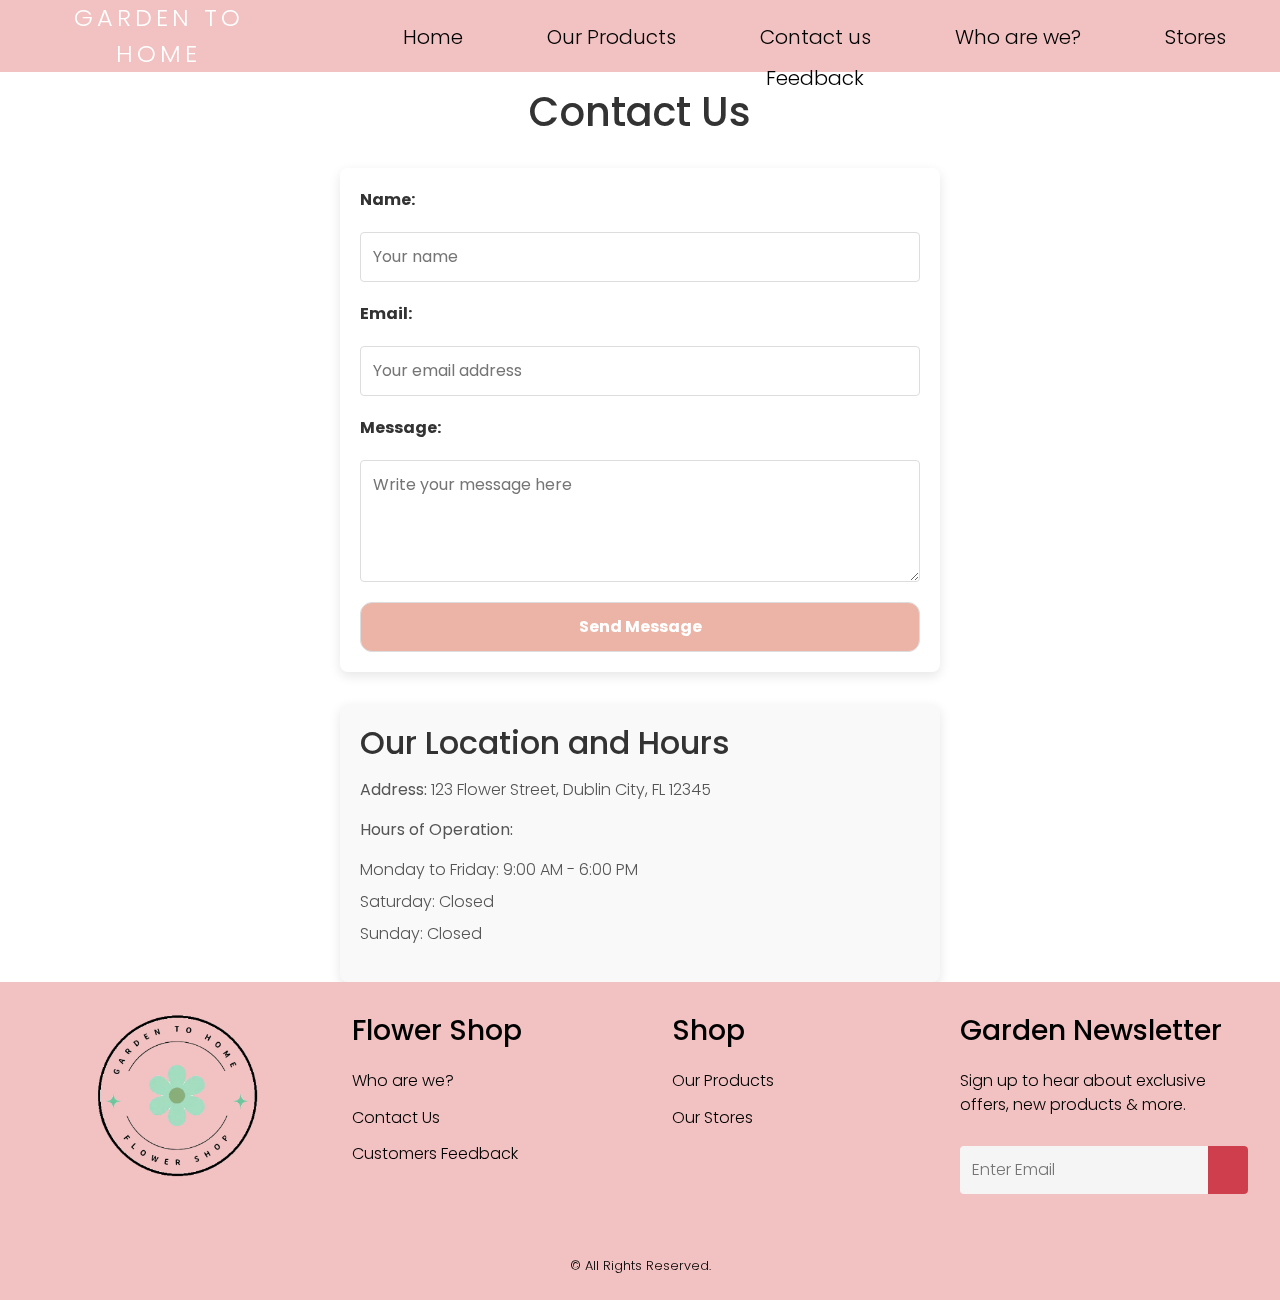
<file: contact.html>
<!DOCTYPE html>
<html lang="en">
<!--Student x23350822 - Raimunda Rosimere do Nascimento-->

<head>
    <meta charset="UTF-8">
    <meta name="viewport" content="width=device-width, initial-scale=1.0">
    <title>Contact Us</title>
    <!--CSS Bootstrap-->
    <link href="https://cdn.jsdelivr.net/npm/bootstrap@5.3.3/dist/css/bootstrap.min.css" rel="stylesheet"
          integrity="sha384-QWTKZyjpPEjISv5WaRU9OFeRpok6YctnYmDr5pNlyT2bRjXh0JMhjY6hW+ALEwIH" crossorigin="anonymous">

    <!--CSS font-awesome - for icons-->
    <link rel="stylesheet" href="https://cdnjs.cloudflare.com/ajax/libs/font-awesome/6.6.0/css/all.min.css"
          integrity="sha512-Kc323vGBEqzTmouAECnVceyQqyqdsSiqLQISBL29aUW4U/M7pSPA/gEUZQqv1cwx4OnYxTxve5UMg5GT6L4JJg=="
          crossorigin="anonymous" referrerpolicy="no-referrer">

    <!--CSS all pages-->
    <link rel="stylesheet" href="./src/css/style.css">

    <link rel="stylesheet" href="./src/css/style_rose.css">
</head>

<body>
    <header>

        <!--Nav bar top-->
        <div class="top">
            <nav>
                <a class="logo" href="./index.html">Garden to Home</a>
                <ul class="navbars">
                    <li class="litop"><a href="./index.html" class="topping">Home</a></li>
                    <li class="litop"><a href="./products.html" class="topping">Our Products</a></li>
                    <li class="litop"><a href="./contact.html" class="topping">Contact us</a></li>
                    <li class="litop"><a href="./whoAreWe.html" class="topping">Who are we?</a></li>
                    <li class="litop"><a href="./stores.html" class="topping">Stores</a></li>
                    <li class="litop"><a href="./feedback.html" class="topping">Feedback</a></li>
                </ul>
                <button id="mobile-btn"> <!--mobile button-->
                    <i class="fa-solid fa-bars"></i>
                </button>
            </nav>
        </div>

        <div id="mobile-menu">
            <ul id="mobile-nav-list">
                <li class="nav-item">
                    <a href="./index.html"></span></a>
                </li>
                <li class="nav-item">
                    <a href="./products.html"> Our products </a>
                </li>

                <li class="nav-item">
                    <a href="./contact.html"> Contact Us </a>
                </li>

                <li class="nav-item">
                    <a href="./whoAreWe.html"> Who are we </a>
                </li>
                <li class="nav-item">
                    <a href="./stores.html"> Stores </a>
                </li>
                <li class="nav-item">
                    <a href="./feedback.html"> Feedback </a>
                </li>
            </ul>
        </div>
        <!--Nav bar top end-->
        <h2>Contact Us</h2>

    </header>

    <main>
        <!--Btn bay here with JS Student x23342617 -Vanessa Araujo Tamboril -->
        <a href="./products.html" id="buy-now" class="buy-now">
        buy
        </a>
        <form id="contactForm">
            <label for="name">Name:</label>
            <input type="text" id="name" name="name" placeholder="Your name" required>

            <label for="email">Email:</label>
            <input type="email" id="email" name="email" placeholder="Your email address" required>

            <label for="message">Message:</label>
            <textarea id="message" name="message" rows="4" placeholder="Write your message here" required></textarea>

            <button type="submit">Send Message</button>
        </form>

        <div id="thankYouMessage" style="display:none;">
            <p>Thank you for contacting us! We will get back to you soon.</p>
        </div>

        <!-- New section for address and hours -->
        <section id="companyInfo">
            <h2>Our Location and Hours</h2>
            <p><strong>Address:</strong> 123 Flower Street, Dublin City, FL 12345</p>
            <p><strong>Hours of Operation:</strong></p>
            <ul>
                <li>Monday to Friday: 9:00 AM - 6:00 PM</li>
                <li>Saturday: Closed</li>
                <li>Sunday: Closed</li>
            </ul>
        </section>

    </main>

    <footer>
        <div id="footer_content">
            <div id="footer_contents">
                <a href="./index.html"><img src="./src/images/logo.png" alt="logo"></a>
            </div>

            <ul class="footer_list">
                <li>
                    <h3 class="textlist">Flower Shop</h3>
                </li>
                <li>
                    <a href="./whoAreWe.html" class="footer-link">Who are we?</a>
                </li>
                <li>
                    <a href="./contact.html" class="footer-link">Contact Us</a>
                </li>
                <li>
                    <a href="./feedback.html" class="footer-link">Customers Feedback</a>
                </li>
            </ul>

            <ul class="footer_list">
                <li>
                    <h3 class="textlist">Shop</h3>
                </li>
                <li>
                    <a href="./products.html" class="footer-link">Our Products</a>
                </li>
                <li>
                    <a href="./stores.html" class="footer-link">Our Stores</a>
                </li>
            </ul>

            <div id="footer_subscribe">
                <h3 class="textlist">Garden Newsletter</h3>
                <p class="textlist">
                    Sign up to hear about exclusive offers, new products & more.
                </p>

                <div id="input_group">
                    <input type="email" placeholder="Enter Email" id="sub-email" onkeyup="validateEmail()">
                    <span id="email-error"></span>
                    <button onclick="return validateForm()">
                        <i class="fa-solid fa-envelope"></i>
                    </button>
                    <span id="submit-error"></span>
                </div>
            </div>
        </div>

    <div id="footer_copyright">
        &#169;
        All Rights Reserved.
    </div>
    </footer>

    <!--JS Nav Bar All pages Student x23358297-->
    <script src="./src/JS/mobile-nav-js.js"></script>

    <!--JS Student x23358297 - Bruna Rodrigues de Oliveira-->
    <script src="./src/JS/index.js"></script>

    <!--JS Student x23350822 - Raimunda Rosimere do Nascimento-->
    <script src="./src/JS/scripts_rose.js"></script>
    <!--JS Student x23342617 -Vanessa Araujo Tamboril-->
    <script src="./src/JS/store.js"></script>
</body>

</html>
</file>
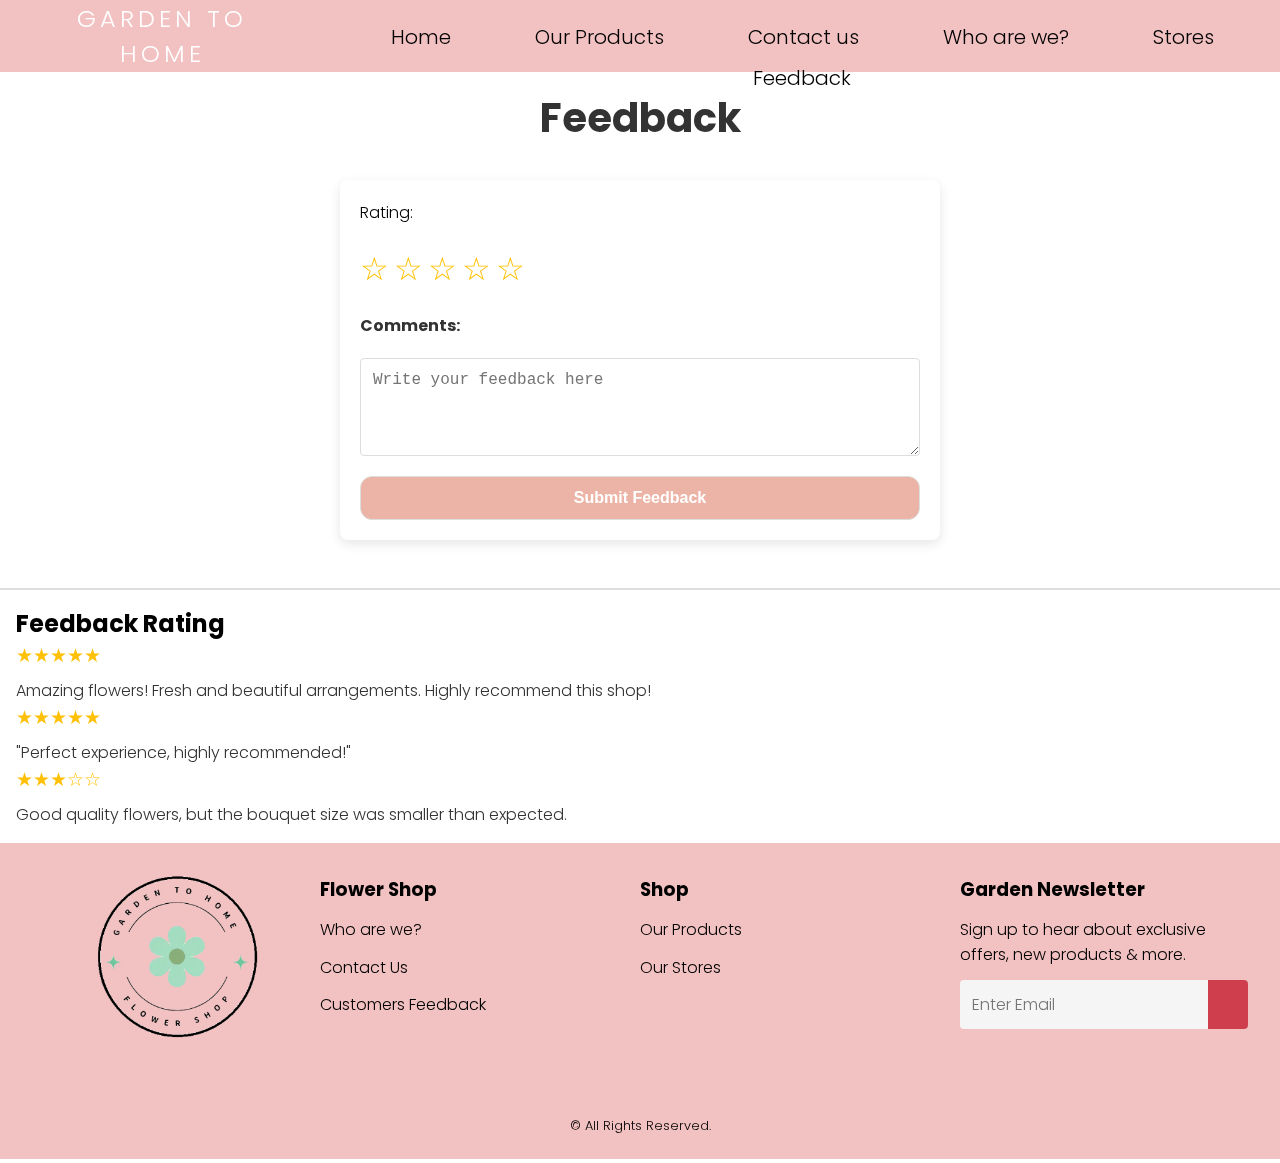
<file: feedback.html>
<!DOCTYPE html>
<html lang="en">
<!-- Student x23350822 - Raimunda Rosimere do Nascimento -->

<head>
    <meta charset="UTF-8">
    <meta name="viewport" content="width=device-width, initial-scale=1.0">
    <title>Feedback</title>
    <!-- CSS font-awesome - for icons -->
    <link rel="stylesheet" href="https://cdnjs.cloudflare.com/ajax/libs/font-awesome/6.6.0/css/all.min.css"
        integrity="sha512-Kc323vGBEqzTmouAECnVceyQqyqdsSiqLQISBL29aUW4U/M7pSPA/gEUZQqv1cwx4OnYxTxve5UMg5GT6L4JJg=="
        crossorigin="anonymous" referrerpolicy="no-referrer">

    <!-- CSS all pages -->
    <link rel="stylesheet" href="./src/css/style.css">
    <!-- CSS Student x23350822 -->
    <link rel="stylesheet" href="./src/css/style_rose.css">
</head>

<body>
    <header>
        <!-- Nav bar top -->
        <div class="top">
            <nav>
                <a class="logo" href="./index.html">Garden to Home</a>
                <ul class="navbars">
                    <li class="litop"><a href="./index.html" class="topping">Home</a></li>
                    <li class="litop"><a href="./products.html" class="topping">Our Products</a></li>
                    <li class="litop"><a href="./contact.html" class="topping">Contact us</a></li>
                    <li class="litop"><a href="./whoAreWe.html" class="topping">Who are we?</a></li>
                    <li class="litop"><a href="./stores.html" class="topping">Stores</a></li>
                    <li class="litop"><a href="./feedback.html" class="topping">Feedback</a></li>
                </ul>
                <button id="mobile-btn">
                    <!-- mobile button -->
                    <i class="fa-solid fa-bars"></i>
                </button>
            </nav>
        </div>

        <div id="mobile-menu">
            <ul id="mobile-nav-list">
                <li class="nav-item">
                    <a href="./index.html"></span></a>
                </li>
                <li class="nav-item">
                    <a href="./products.html">Our products</a>
                </li>
                <li class="nav-item">
                    <a href="./contact.html">Contact Us</a>
                </li>
                <li class="nav-item">
                    <a href="./whoAreWe.html">Who are we</a>
                </li>
                <li class="nav-item">
                    <a href="./stores.html">Stores</a>
                </li>
                <li class="nav-item">
                    <a href="./feedback.html">Feedback</a>
                </li>
            </ul>
        </div>
        <!-- Nav bar top end -->
        <h2>Feedback</h2>
    </header>

    <main>
        <form id="feedbackForm">
            <p>Rating:</p>
            <div id="starRating">
                <span data-value="1">☆</span>
                <span data-value="2">☆</span>
                <span data-value="3">☆</span>
                <span data-value="4">☆</span>
                <span data-value="5">☆</span>
            </div>
            <input type="hidden" id="rating" name="rating">

            <label for="comments">Comments:</label>
            <textarea id="comments" name="comments" rows="4" placeholder="Write your feedback here"></textarea>

            <button type="submit">Submit Feedback</button>
        </form>

        <section id="feedbackDisplay">
            <h2>Feedback Rating</h2>
            <!-- Static Feedback 1 -->
            <div class="feedback">
                <div class="stars">★★★★★</div>
                <p>Amazing flowers! Fresh and beautiful arrangements. Highly recommend this shop!</p>
            </div>

            <!-- Static Feedback 2 -->
            <div class="feedback">
                <div class="stars">★★★★★</div>
                <p>"Perfect experience, highly recommended!"</p>
            </div>

            <!-- Static Feedback 3 -->
            <div class="feedback">
                <div class="stars">★★★☆☆</div>
                <p>Good quality flowers, but the bouquet size was smaller than expected.</p>
            </div>
        </section>
    </main>

    <!-- Footer -->
    <footer>
        <div id="footer_content">
            <div id="footer_contents">
                <a href="./index.html"><img src="./src/images/logo.png" alt="logo"></a>
            </div>
            <ul class="footer_list">
                <li>
                    <h3 class="textlist">Flower Shop</h3>
                </li>
                <li>
                    <a href="./whoAreWe.html" class="footer-link">Who are we?</a>
                </li>
                <li>
                    <a href="./contact.html" class="footer-link">Contact Us</a>
                </li>
                <li>
                    <a href="./feedback.html" class="footer-link">Customers Feedback</a>
                </li>
            </ul>
            <ul class="footer_list">
                <li>
                    <h3 class="textlist">Shop</h3>
                </li>
                <li>
                    <a href="./products.html" class="footer-link">Our Products</a>
                </li>
                <li>
                    <a href="./stores.html" class="footer-link">Our Stores</a>
                </li>
            </ul>
            <div id="footer_subscribe">
                <h3 class="textlist">Garden Newsletter</h3>
                <p class="textlist">
                    Sign up to hear about exclusive offers, new products & more.
                </p>
                <div id="input_group">
                    <input type="email" placeholder="Enter Email" id="sub-email" onkeyup="validateEmail()">
                    <span id="email-error"></span>
                    <button onclick="return validateForm()">
                        <i class="fa-solid fa-envelope"></i>
                    </button>
                    <span id="submit-error"></span>
                </div>
            </div>
        </div>

    </div>

    <div id="footer_copyright">
        &#169;
        All Rights Reserved.
    </div>
    </footer>

    <!--JS Nav Bar All pages Student x23358297-->
    <script src="./src/JS/mobile-nav-js.js"></script>

    <!--JS Student x23358297 - Bruna Rodrigues de Oliveira-->
    <script src="./src/JS/index.js"></script>

    <!-- JS Student x23350822 -->
    <script src="./src/JS/scripts_rose.js"></script>
</body>

</html>
</file>
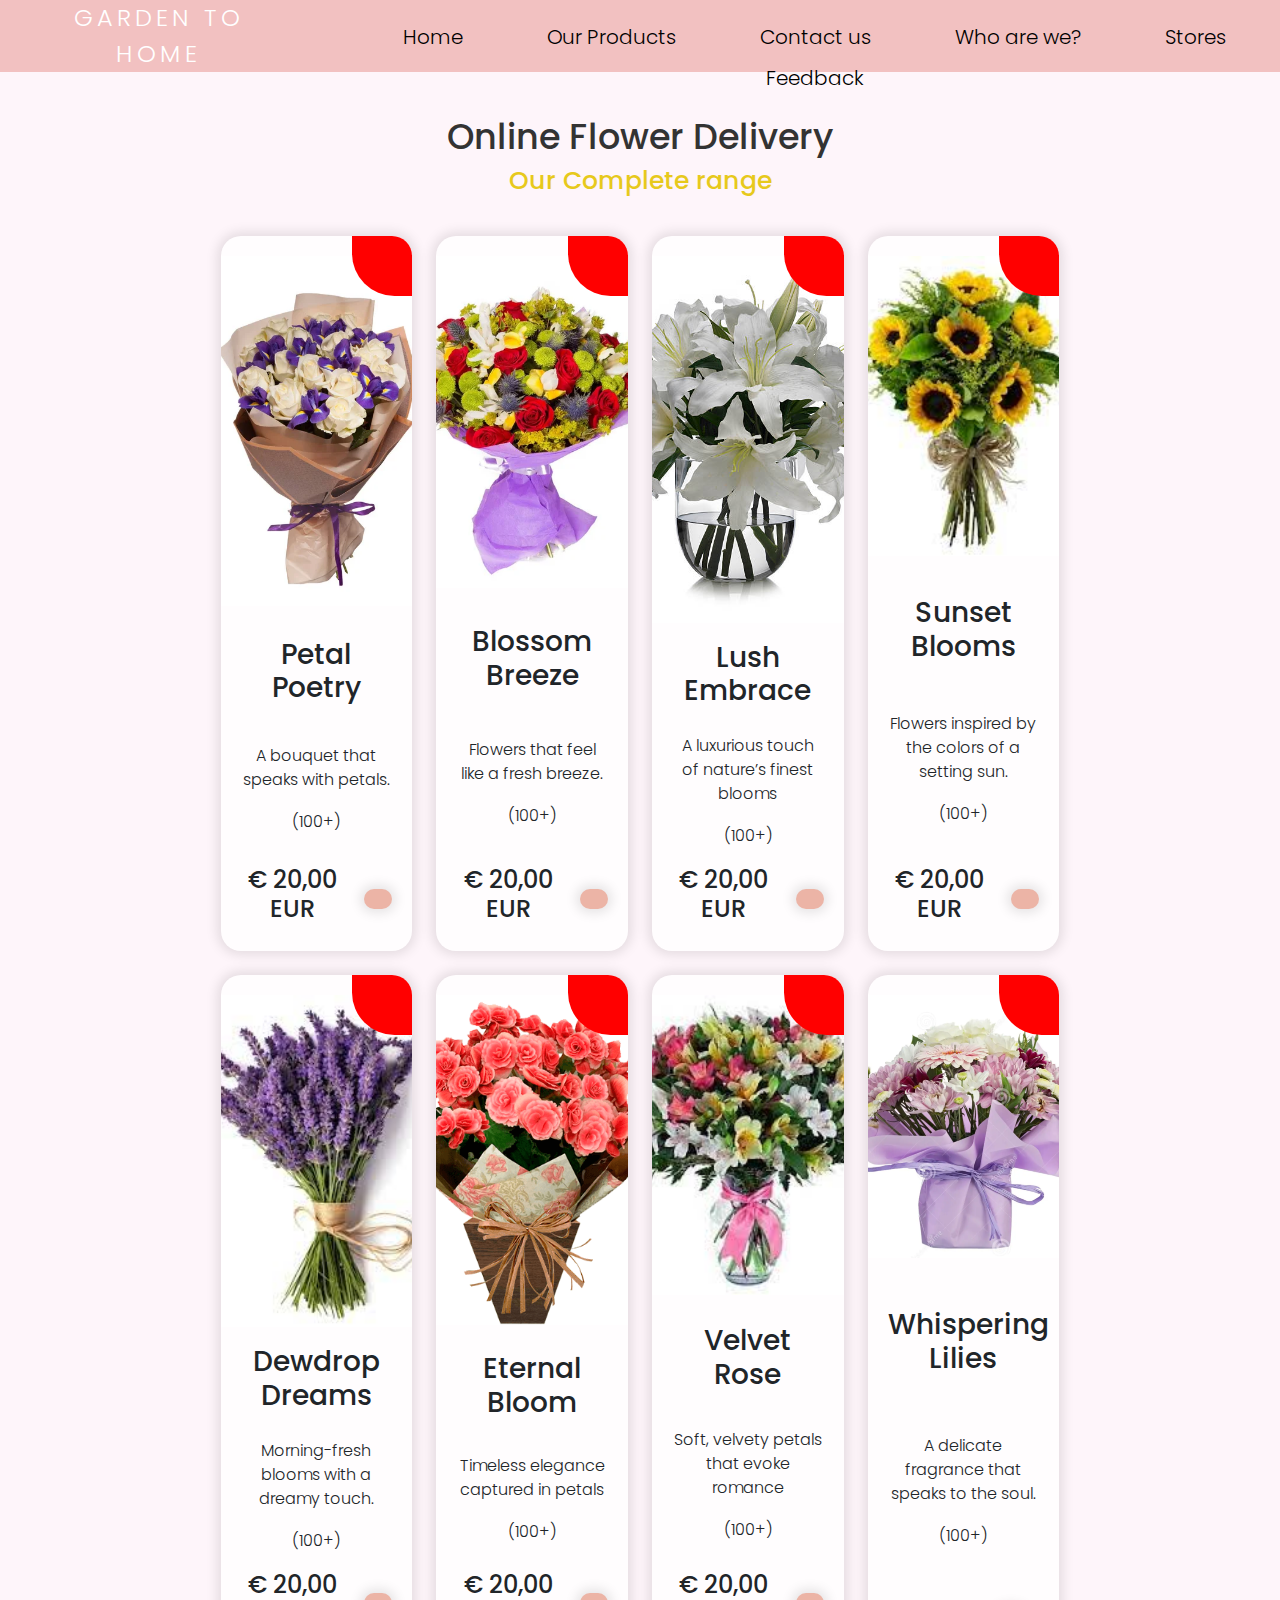
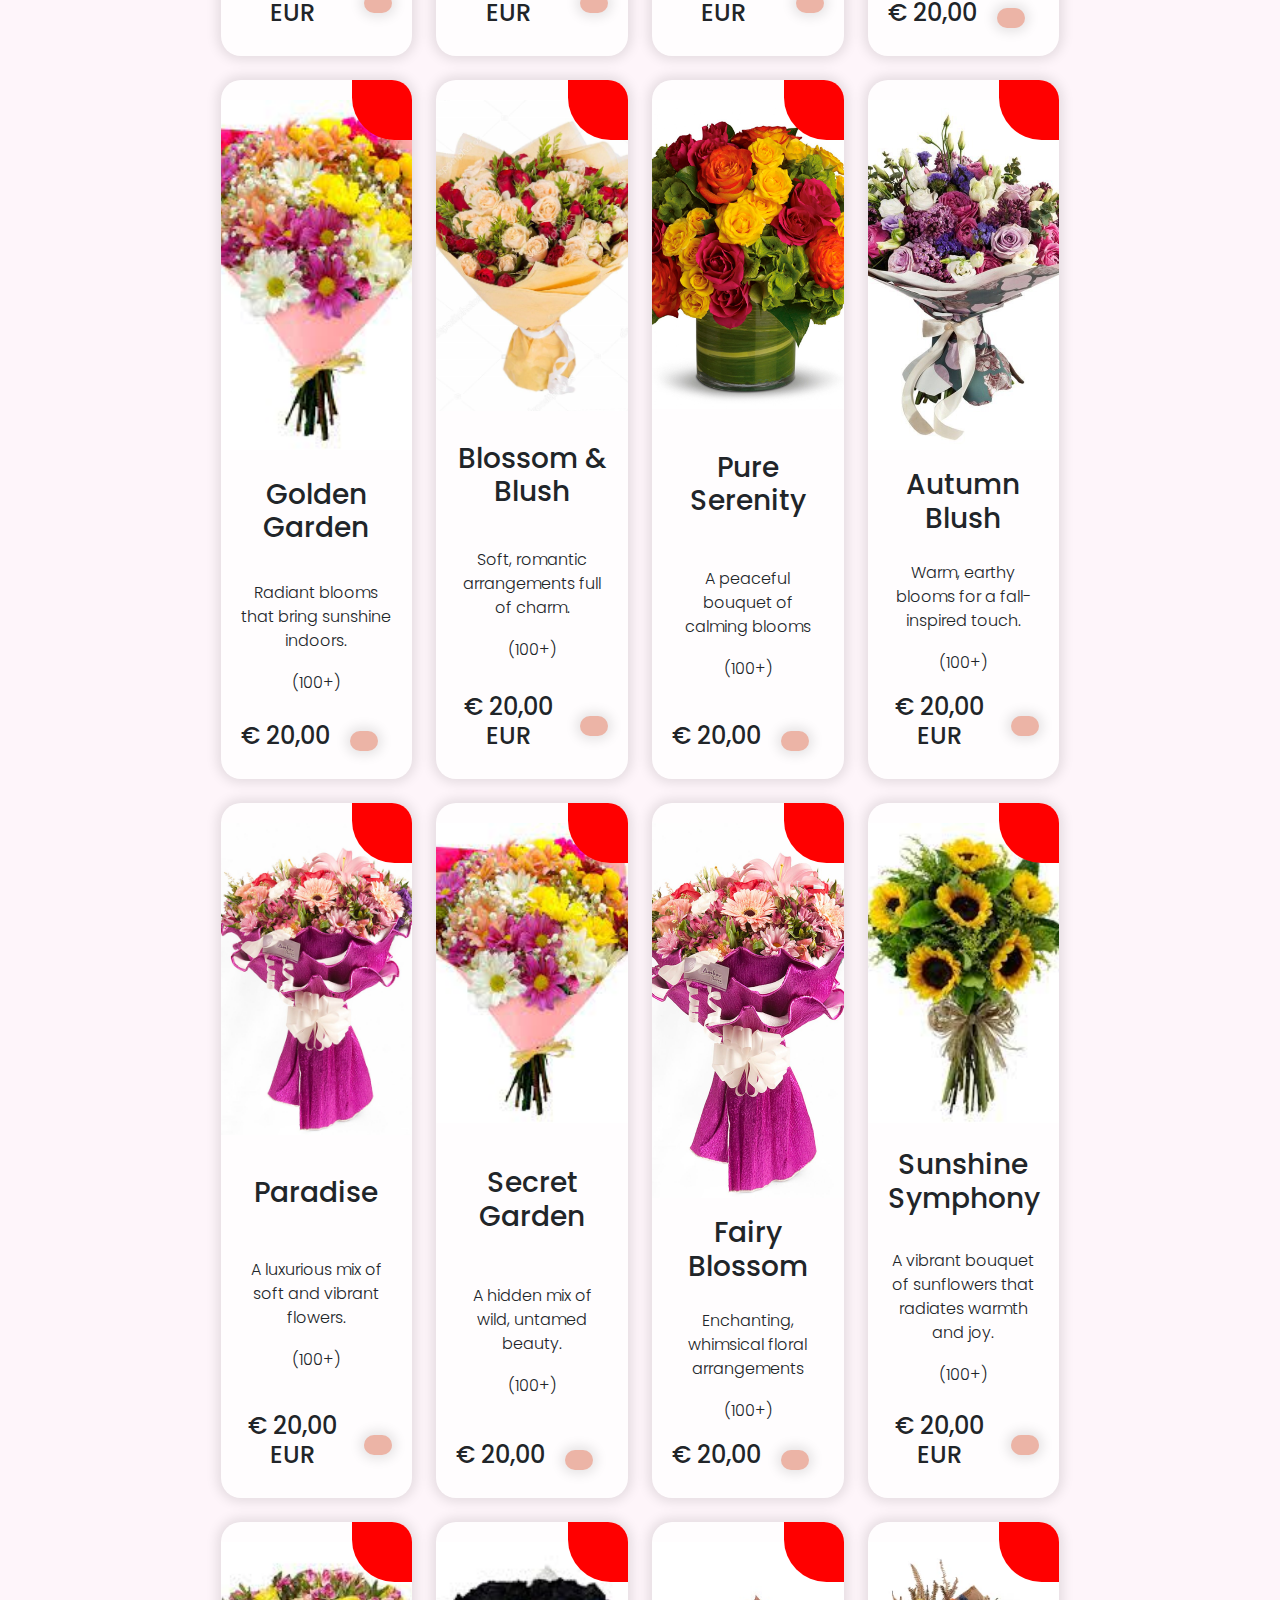
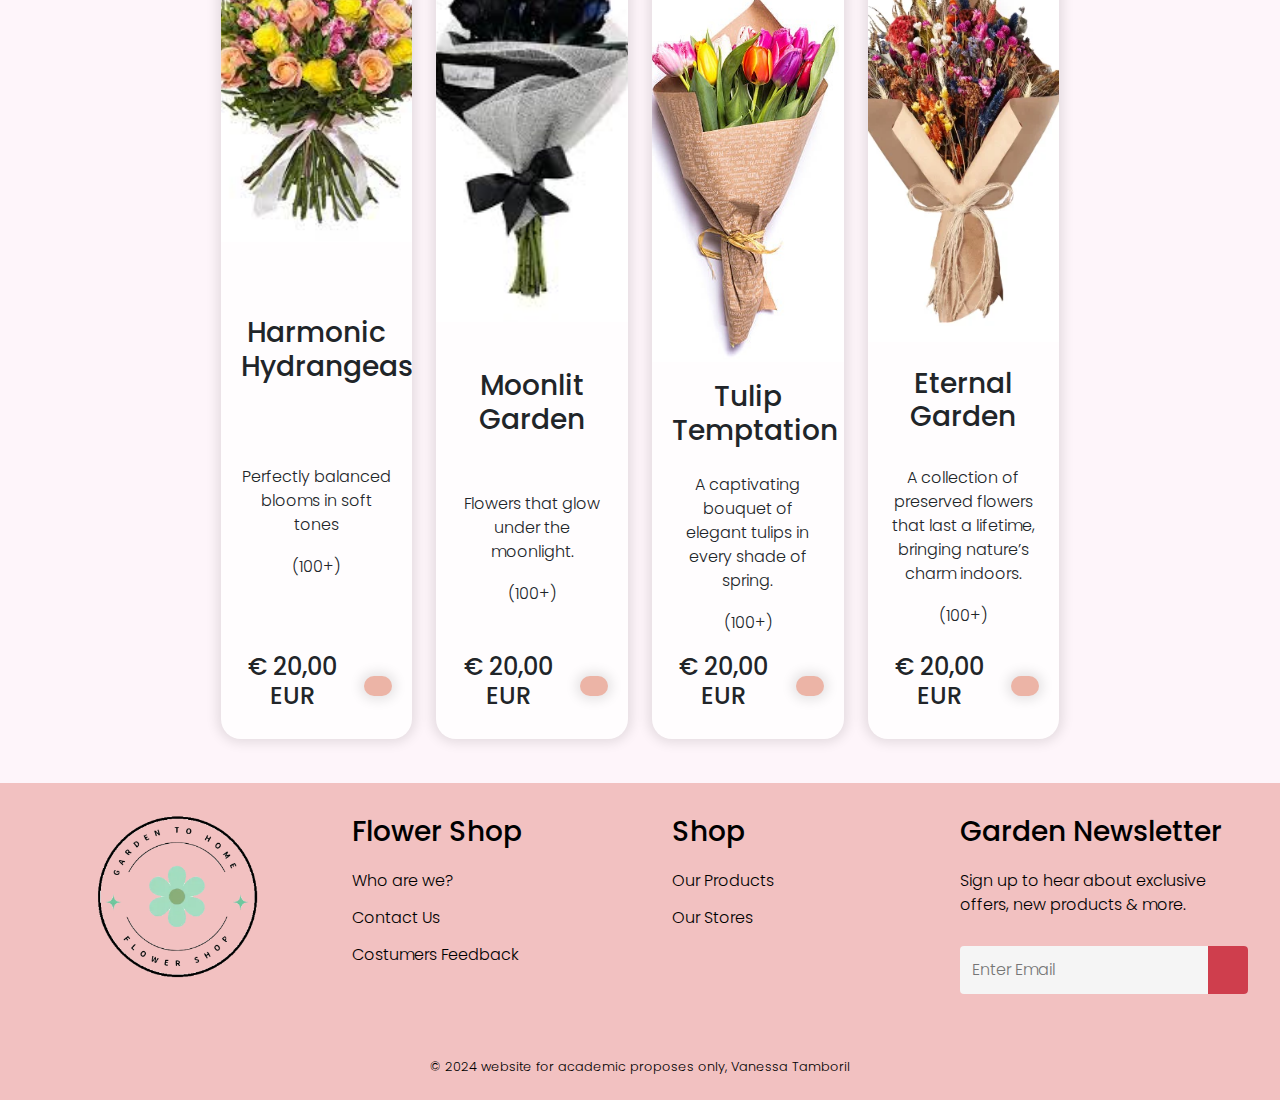
<file: products.html>
<!DOCTYPE html>
<html lang="en">
    <!--Student x23342617 -Vanessa Araujo Tamboril-->
    <head>
        <meta charset="UTF-8">
        <meta name="viewport" content="width=device-width,#
            initial-scale=1.0">
        <!--botao vanessa-->
        <link rel="stylesheet" href="https://cdnjs.cloudflare.com/ajax/libs/font-awesome/6.6.0/css/all.min.css"
            integrity="sha512-Kc323vGBEqzTmouAECnVceyQqyqdsSiqLQISBL29aUW4U/M7pSPA/gEUZQqv1cwx4OnYxTxve5UMg5GT6L4JJg=="
            crossorigin="anonymous" referrerpolicy="no-referrer" >
        <title>Garden to Home - Flower Shop</title>

        <!--CSS vanessa-->
        <link href="https://cdn.jsdelivr.net/npm/bootstrap@5/dist/css/bootstrap.min.css" rel="stylesheet"
            integrity="sha384-QWTKZyjpPEjISv5WaRU9OFeRpok6YctnYmDr5pNlyT2bRjXh0JMhjY6hW+ALEwIH" crossorigin="anonymous">
        <link rel="stylesheet" href="./src/css/products.css">
        <link rel="stylesheet" href="./src/css/style-vt.css">

        <!--CSS all pages-->
        <link rel="stylesheet" href="./src/css/style.css">

    </head>

    <body>
        <header>
            <!--Nav bar top-->
            <div class="top">
              <nav>
                  <a class="logo" href="./index.html">Garden to Home</a>
                  <ul class="navbars">
      
                      <li class="litop"><a href="./index.html" class="topping">Home</a></li>
                      <li class="litop"><a href="./products.html" class="topping">Our Products</a></li>
                      <li class="litop"><a href="./contact.html" class="topping">Contact us</a></li>
                      <li class="litop"><a href="./whoAreWe.html" class="topping">Who are we?</a></li>
                      <li class="litop"><a href="./stores.html" class="topping">Stores</a></li>
                      <li class="litop"><a href="./feedback.html" class="topping">Feedback</a></li>
      
                  </ul>
              <button id="mobile-btn"> <!--mobile button-->
              <i class="fa-solid fa-bars"></i>
              </button>
              </nav>
          </div>
          
        
      
          <div id="mobile-menu"> 
              <ul id="mobile-nav-list">
                  <li class="nav-item">
                      <a href="./index.html"></a>
                  </li>
                  <li class="nav-item">
                      <a href="./products.html"> Our products </a>
                  </li>
      
                  <li class="nav-item">
                      <a href="./contact.html"> Contact Us </a>
                  </li>
      
                  <li class="nav-item">
                      <a href="./whoAreWe.html"> Who are we </a>
                  </li>
                  <li class="nav-item">
                      <a href="./stores.html"> Stores </a>
                  </li>
                  <li class="nav-item">
                      <a href="./feedback.html"> Feedback </a>
                  </li>
              </ul>
      
          </div> 
          <!--Nav bar top end-->
        </header>

        <main id="main-vt">
            
            <section id="catalogo">
                <h2 class="section-title">Online Flower Delivery </h2>
                <h3 class="section-subtitle"> Our Complete range </h3>
                <div id="products">
                    <!--product1-->
                    <div class="flowers">
                        <div class=" flowers-heart">
                            <i class="fa-solid fa-heart "></i>
                        </div>
                        <img src="./src/images/cat5.jpg" class="flowers-img" width="250" alt="">
                        <h3 class="flowers-title">Petal Poetry </h3>
                        <span class="flowers-description">A bouquet that speaks with petals.</span>
                        <div class=" flowers-rate">
                            <i class="fa-solid fa-star"></i>
                            <i class="fa-solid fa-star"></i>
                            <i class="fa-solid fa-star"></i>
                            <i class="fa-solid fa-star"></i>
                            <i class="fa-solid fa-star"></i>
                            <span>(100+)</span>
                        </div>

                        <div class="flowers-price">
                            <h4>€ 20,00 EUR</h4>
                            <button class="btn-default">
                                <i class="fa-solid fa-basket-shopping "></i> </button>
                        </div>
                    </div>
                    <!--product2-->
                    <div class="flowers">
                        <div class=" flowers-heart">
                            <i class="fa-solid fa-heart "></i>
                        </div>

                        <img src="./src/images/faltaesse.jpg" class="flowers-img" width="380" alt="">
                        <h3 class="flowers-title">Blossom Breeze</h3>
                        <span class="flowers-description">Flowers that feel like a fresh breeze.</span>
                        <div class=" flowers-rate">
                            <i class="fa-solid fa-star"></i>
                            <i class="fa-solid fa-star"></i>
                            <i class="fa-solid fa-star"></i>
                            <i class="fa-solid fa-star"></i>
                            <i class="fa-solid fa-star"></i>
                            <span>(100+)</span>
                        </div>

                        <div class="flowers-price">
                            <h4>€ 20,00 EUR</h4>
                            <button class="btn-default">
                                <i class="fa-solid fa-basket-shopping "></i> </button>
                        </div>


                    </div>
                    <!--product3-->
                    <div class="flowers">
                        <div class=" flowers-heart">
                            <i class="fa-solid fa-heart "></i>
                        </div>

                        <img src="./src/images/cat7.jpg" class="flowers-img" width="330" alt="">
                        <h3 class="flowers-title">Lush Embrace</h3>
                        <span class="flowers-description">A luxurious touch of nature’s finest blooms</span>
                        <div class=" flowers-rate">
                            <i class="fa-solid fa-star"></i>
                            <i class="fa-solid fa-star"></i>
                            <i class="fa-solid fa-star"></i>
                            <i class="fa-solid fa-star"></i>
                            <i class="fa-solid fa-star"></i>
                            <span>(100+)</span>
                        </div>

                        <div class="flowers-price">
                            <h4>€ 20,00 EUR</h4>
                            <button class="btn-default">
                                <i class="fa-solid fa-basket-shopping "></i> </button>
                        </div>


                    </div>
                    <!--product4-->
                    <div class="flowers">
                        <div class="flowers-heart">
                            <i class="fa-solid fa-heart "></i>
                        </div>
                        <img src="./src/images/cat8.jpg" class="flowers-img" width="300" alt="">
                        <h3 class="flowers-title">Sunset Blooms</h3>
                        <span class="flowers-description"> Flowers inspired by the colors of a setting sun.</span>
                        <div class=" flowers-rate">
                            <i class="fa-solid fa-star"></i>
                            <i class="fa-solid fa-star"></i>
                            <i class="fa-solid fa-star"></i>
                            <i class="fa-solid fa-star"></i>
                            <i class="fa-solid fa-star"></i>
                            <span>(100+)</span>
                        </div>

                        <div class="flowers-price">
                            <h4>€ 20,00 EUR</h4>
                            <button class="btn-default">
                                <i class="fa-solid fa-basket-shopping "></i>
                            </button>
                        </div>
                    </div>
                    <!--product5-->
                    <div class="flowers">
                        <div class=" flowers-heart">
                            <i class="fa-solid fa-heart "></i>
                        </div>

                        <img src="./src/images/cat9.jpg" class="flowers-img" width="250" alt="">
                        <h3 class="flowers-title">Dewdrop Dreams </h3>
                        <span class="flowers-description">Morning-fresh blooms with a dreamy touch.</span>
                        <div class=" flowers-rate">
                            <i class="fa-solid fa-star"></i>
                            <i class="fa-solid fa-star"></i>
                            <i class="fa-solid fa-star"></i>
                            <i class="fa-solid fa-star"></i>
                            <i class="fa-solid fa-star"></i>
                            <span>(100+)</span>
                        </div>

                        <div class="flowers-price">
                            <h4>€ 20,00 EUR</h4>
                            <button class="btn-default">
                                <i class="fa-solid fa-basket-shopping "></i> </button>
                        </div>
                    </div>
                    <!--product6-->
                    <div class="flowers">
                        <div class=" flowers-heart">
                            <i class="fa-solid fa-heart "></i>
                        </div>

                        <img src="./src/images/cat10.png" class="flowers-img" width="330" alt="">
                        <h3 class="flowers-title">Eternal Bloom </h3>
                        <span class="flowers-description">Timeless elegance captured in petals</span>
                        <div class=" flowers-rate">
                            <i class="fa-solid fa-star"></i>
                            <i class="fa-solid fa-star"></i>
                            <i class="fa-solid fa-star"></i>
                            <i class="fa-solid fa-star"></i>
                            <i class="fa-solid fa-star"></i>
                            <span>(100+)</span>
                        </div>

                        <div class="flowers-price">
                            <h4>€ 20,00 EUR</h4>
                            <button class="btn-default">
                                <i class="fa-solid fa-basket-shopping "></i> </button>
                        </div>


                    </div>
                    <!--product7-->
                    <div class="flowers">
                        <div class="flowers-heart">
                            <i class="fa-solid fa-heart "></i>
                        </div>
                        <img src="./src/images/cat11.jpg" class="flowers-img" width="300" alt="">
                        <h3 class="flowers-title">Velvet Rose </h3>
                        <span class="flowers-description"> Soft, velvety petals that evoke romance</span>
                        <div class=" flowers-rate">
                            <i class="fa-solid fa-star"></i>
                            <i class="fa-solid fa-star"></i>
                            <i class="fa-solid fa-star"></i>
                            <i class="fa-solid fa-star"></i>
                            <i class="fa-solid fa-star"></i>
                            <span>(100+)</span>
                        </div>
                        <div class="flowers-price">
                            <h4>€ 20,00 EUR</h4>
                            <button class="btn-default">
                                <i class="fa-solid fa-basket-shopping "></i>
                            </button>
                        </div>
                    </div>
                    <!--product8-->
                    <div class="flowers">
                        <div class=" flowers-heart">
                            <i class="fa-solid fa-heart "></i>
                        </div>

                        <img src="./src/images/cat12.PNG" class="flowers-img" width="400" alt="">
                        <h3 class="flowers-title">Whispering Lilies </h3>
                        <span class="flowers-description">A delicate fragrance that speaks to the soul.</span>
                        <div class=" flowers-rate">
                            <i class="fa-solid fa-star"></i>
                            <i class="fa-solid fa-star"></i>
                            <i class="fa-solid fa-star"></i>
                            <i class="fa-solid fa-star"></i>
                            <i class="fa-solid fa-star"></i>
                            <span>(100+)</span>
                        </div>

                        <div class="flowers-price">
                            <h4>€ 20,00</h4>
                            <button class="btn-default">
                                <i class="fa-solid fa-basket-shopping "></i> </button>
                        </div>
                    </div>
                    <!--product9-->
                    <div class="flowers">
                        <div class=" flowers-heart">
                            <i class="fa-solid fa-heart "></i>
                        </div>

                        <img src="./src/images/cat14.jpg" class="flowers-img" width="350" alt="">
                        <h3 class="flowers-title">Golden Garden</h3>
                        <span class="flowers-description">Radiant blooms that bring sunshine indoors.</span>
                        <div class=" flowers-rate">
                            <i class="fa-solid fa-star"></i>
                            <i class="fa-solid fa-star"></i>
                            <i class="fa-solid fa-star"></i>
                            <i class="fa-solid fa-star"></i>
                            <i class="fa-solid fa-star"></i>
                            <span>(100+)</span>
                        </div>
                        <div class="flowers-price">
                            <h4>€ 20,00</h4>
                            <button class="btn-default">
                                <i class="fa-solid fa-basket-shopping "></i> </button>
                        </div>


                    </div>
                    <!--product10-->
                    <div class="flowers">
                        <div class=" flowers-heart">
                            <i class="fa-solid fa-heart "></i>
                        </div>

                        <img src="./src/images/cat2.jpg" class="flowers-img" width="380" alt="">
                        <h3 class="flowers-title">Blossom & Blush </h3>
                        <span class="flowers-description">Soft, romantic arrangements full of charm.</span>
                        <div class=" flowers-rate">
                            <i class="fa-solid fa-star"></i>
                            <i class="fa-solid fa-star"></i>
                            <i class="fa-solid fa-star"></i>
                            <i class="fa-solid fa-star"></i>
                            <i class="fa-solid fa-star"></i>
                            <span>(100+)</span>
                        </div>

                        <div class="flowers-price">
                            <h4>€ 20,00 EUR</h4>
                            <button class="btn-default">
                                <i class="fa-solid fa-basket-shopping "></i> </button>
                        </div>


                    </div>
                    <!--product11-->
                    <div class="flowers">
                        <div class="flowers-heart">
                            <i class="fa-solid fa-heart "></i>
                        </div>
                        <img src="./src/images/cat3.jpg" class="flowers-img" width="380" alt="">
                        <h3 class="flowers-title">Pure Serenity</h3>
                        <span class="flowers-description"> A peaceful bouquet of calming blooms</span>
                        <div class=" flowers-rate">
                            <i class="fa-solid fa-star"></i>
                            <i class="fa-solid fa-star"></i>
                            <i class="fa-solid fa-star"></i>
                            <i class="fa-solid fa-star"></i>
                            <i class="fa-solid fa-star"></i>
                            <span>(100+)</span>
                        </div>
                        <div class="flowers-price">
                            <h4>€ 20,00</h4>
                            <button class="btn-default">
                                <i class="fa-solid fa-basket-shopping "></i>
                            </button>
                        </div>
                    </div>
                    <!--product12-->
                    <div class="flowers">
                        <div class=" flowers-heart">
                            <i class="fa-solid fa-heart "></i>
                        </div>

                        <img src="./src/images/cat4.jpg" class="flowers-img" width="350" alt="">
                        <h3 class="flowers-title">Autumn Blush</h3>
                        <span class="flowers-description">Warm, earthy blooms for a fall-inspired touch.</span>
                        <div class=" flowers-rate">
                            <i class="fa-solid fa-star"></i>
                            <i class="fa-solid fa-star"></i>
                            <i class="fa-solid fa-star"></i>
                            <i class="fa-solid fa-star"></i>
                            <i class="fa-solid fa-star"></i>
                            <span>(100+)</span>
                        </div>
                        <div class="flowers-price">
                            <h4>€ 20,00 EUR</h4>
                            <button class="btn-default">
                                <i class="fa-solid fa-basket-shopping "></i> </button>
                        </div>
                    </div>
                    <!--product13-->
                    <div class="flowers">
                        <div class=" flowers-heart">
                            <i class="fa-solid fa-heart "></i>
                        </div>

                        <img src="./src/images/cat13.jpg" class="flowers-img" width="250" alt="">
                        <h3 class="flowers-title">Paradise </h3>
                        <span class="flowers-description">A luxurious mix of soft and vibrant flowers.</span>
                        <div class=" flowers-rate">
                            <i class="fa-solid fa-star"></i>
                            <i class="fa-solid fa-star"></i>
                            <i class="fa-solid fa-star"></i>
                            <i class="fa-solid fa-star"></i>
                            <i class="fa-solid fa-star"></i>
                            <span>(100+)</span>
                        </div>

                        <div class="flowers-price">
                            <h4>€ 20,00 EUR</h4>
                            <button class="btn-default">
                                <i class="fa-solid fa-basket-shopping "></i> </button>
                        </div>


                    </div>
                    <!--product14-->
                    <div class="flowers">
                        <div class="flowers-heart">
                            <i class="fa-solid fa-heart "></i>
                        </div>
                        <img src="./src/images/cat14.jpg" class="flowers-img" width="300" alt="">
                        <h3 class="flowers-title">Secret Garden</h3>
                        <span class="flowers-description"> A hidden mix of wild, untamed beauty.</span>
                        <div class=" flowers-rate">
                            <i class="fa-solid fa-star"></i>
                            <i class="fa-solid fa-star"></i>
                            <i class="fa-solid fa-star"></i>
                            <i class="fa-solid fa-star"></i>
                            <i class="fa-solid fa-star"></i>
                            <span>(100+)</span>
                        </div>
                        <div class="flowers-price">
                            <h4>€ 20,00</h4>
                            <button class="btn-default">
                                <i class="fa-solid fa-basket-shopping "></i>
                            </button>
                        </div>
                    </div>
                    <!--product15-->
                    <div class="flowers">
                        <div class=" flowers-heart">
                            <i class="fa-solid fa-heart "></i>
                        </div>

                        <img src="./src/images/cat13.jpg" class="flowers-img" width="300" alt="">
                        <h3 class="flowers-title">Fairy Blossom </h3>
                        <span class="flowers-description">Enchanting, whimsical floral arrangements</span>
                        <div class=" flowers-rate">
                            <i class="fa-solid fa-star"></i>
                            <i class="fa-solid fa-star"></i>
                            <i class="fa-solid fa-star"></i>
                            <i class="fa-solid fa-star"></i>
                            <i class="fa-solid fa-star"></i>
                            <span>(100+)</span>
                        </div>

                        <div class="flowers-price">
                            <h4>€ 20,00</h4>
                            <button class="btn-default">
                                <i class="fa-solid fa-basket-shopping "></i> </button>
                        </div>


                    </div>
                    <!--product16-->
                    <div class="flowers">
                        <div class="flowers-heart">
                            <i class="fa-solid fa-heart "></i>
                        </div>
                        <img src="./src/images/cat8.jpg" class="flowers-img" width="300" alt="">
                        <h3 class="flowers-title">Sunshine Symphony </h3>
                        <span class="flowers-description">A vibrant bouquet of sunflowers that radiates warmth and
                            joy.</span>
                        <div class=" flowers-rate">
                            <i class="fa-solid fa-star"></i>
                            <i class="fa-solid fa-star"></i>
                            <i class="fa-solid fa-star"></i>
                            <i class="fa-solid fa-star"></i>
                            <i class="fa-solid fa-star"></i>
                            <span>(100+)</span>
                        </div>

                        <div class="flowers-price">
                            <h4>€ 20,00 EUR</h4>
                            <button class="btn-default">
                                <i class="fa-solid fa-basket-shopping "></i>
                            </button>
                        </div>
                    </div>
                    <!--product17-->
                    <div class="flowers">
                        <div class=" flowers-heart">
                            <i class="fa-solid fa-heart "></i>
                        </div>

                        <img src="./src/images/cat16.jpg" class="flowers-img" width="300" alt="">
                        <h3 class="flowers-title">Harmonic Hydrangeas </h3>
                        <span class="flowers-description">Perfectly balanced blooms in soft tones</span>
                        <div class=" flowers-rate">
                            <i class="fa-solid fa-star"></i>
                            <i class="fa-solid fa-star"></i>
                            <i class="fa-solid fa-star"></i>
                            <i class="fa-solid fa-star"></i>
                            <i class="fa-solid fa-star"></i>
                            <span>(100+)</span>
                        </div>

                        <div class="flowers-price">
                            <h4>€ 20,00 EUR</h4>
                            <button class="btn-default">
                                <i class="fa-solid fa-basket-shopping "></i> </button>
                        </div>
                    </div>
                    <!--product18-->
                    <div class="flowers">
                        <div class=" flowers-heart">
                            <i class="fa-solid fa-heart "></i>
                        </div>

                        <img src="./src/images/cat17.jpg" class="flowers-img" width="380" alt="">
                        <h3 class="flowers-title">Moonlit Garden</h3>
                        <span class="flowers-description">Flowers that glow under the moonlight.</span>
                        <div class=" flowers-rate">
                            <i class="fa-solid fa-star"></i>
                            <i class="fa-solid fa-star"></i>
                            <i class="fa-solid fa-star"></i>
                            <i class="fa-solid fa-star"></i>
                            <i class="fa-solid fa-star"></i>
                            <span>(100+)</span>
                        </div>

                        <div class="flowers-price">
                            <h4>€ 20,00 EUR</h4>
                            <button class="btn-default">
                                <i class="fa-solid fa-basket-shopping "></i> </button>
                        </div>


                    </div>
                    <!--product19-->
                    <div class="flowers">
                        <div class=" flowers-heart">
                            <i class="fa-solid fa-heart "></i>
                        </div>

                        <img src="./src/images/cat19.jpg" class="flowers-img" width="280" alt="">
                        <h3 class="flowers-title">Tulip Temptation</h3>
                        <span class="flowers-description">A captivating bouquet of elegant tulips in every shade of
                            spring.</span>
                        <div class=" flowers-rate">
                            <i class="fa-solid fa-star"></i>
                            <i class="fa-solid fa-star"></i>
                            <i class="fa-solid fa-star"></i>
                            <i class="fa-solid fa-star"></i>
                            <i class="fa-solid fa-star"></i>
                            <span>(100+)</span>
                        </div>
                        <div class="flowers-price">
                            <h4>€ 20,00 EUR</h4>
                            <button class="btn-default">
                                <i class="fa-solid fa-basket-shopping "></i> </button>
                        </div>


                    </div>
                    <!--product20-->
                    <div class="flowers">
                        <div class="flowers-heart">
                            <i class="fa-solid fa-heart "></i>
                        </div>
                        <img src="./src/images/cat20.webp" class="flowers-img" width="400" alt="">
                        <h3 class="flowers-title">Eternal Garden </h3>
                        <span class="flowers-description"> A collection of preserved flowers that last a lifetime, bringing
                            nature’s charm indoors.</span>
                        <div class=" flowers-rate">
                            <i class="fa-solid fa-star"></i>
                            <i class="fa-solid fa-star"></i>
                            <i class="fa-solid fa-star"></i>
                            <i class="fa-solid fa-star"></i>
                            <i class="fa-solid fa-star"></i>
                            <span>(100+)</span>
                        </div>
                        <div class="flowers-price">
                            <h4>€ 20,00 EUR</h4>
                            <button class="btn-default">
                                <i class="fa-solid fa-basket-shopping "></i>
                            </button>
                        </div>
                    </div>

                </div>
            </section>
        </main>

        <footer>
            <!--Footer-->
            <div id="footer_content">
                <div id="footer_contents">
                    <a href="./index.html"><img src="./src/images/logo.png" alt="logo"></a>
                </div>

                <ul class="footer_list">
                    <li>
                        <h3 class="textlist">Flower Shop</h3>
                    </li>
                    <li>
                        <a href="./whoAreWe.html" class="footer-link">Who are we?</a>
                    </li>
                    <li>
                        <a href="./contact.html" class="footer-link">Contact Us</a>
                    </li>
                    <li>
                        <a href="./feedback.html" class="footer-link">Costumers Feedback</a>
                    </li>
                </ul>

                <ul class="footer_list">
                    <li>
                        <h3 class="textlist">Shop</h3>
                    </li>
                    <li>
                        <a href="./products.html" class="footer-link">Our Products</a>
                    </li>
                    <li>
                        <a href="./stores.html" class="footer-link">Our Stores</a>
                    </li>
                </ul>

                <div id="footer_subscribe">
                    <h3 class="textlist">Garden Newsletter</h3>
                    <p class="textlist">
                        Sign up to hear about exclusive offers, new products & more.
                    </p>

                    <div id="input_group">
                        <input type="email" placeholder="Enter Email" id="sub-email" onkeyup="validateEmail()">
                        <span id="email-error"></span>
                        <button>
                            <i class="fa-solid fa-envelope" onclick="return validateForm()"></i>

                        </button>
                        <span id="submit-error"></span>

                    </div>

                </div>

            </div>

            <div id="footer_copyright">
                &#169;
                2024 website for academic proposes only, Vanessa Tamboril
            </div>
        </footer>
        <!--Footer end-->
        <!--JS Nav Bar All pages Student x23358297-->
        <script src="./src/JS/mobile-nav-js.js"></script>

        <!--JS Student x23358297 - Bruna Rodrigues de Oliveira-->
        <script src="./src/JS/index.js"></script>

        
    </body>

</html>
</file>
<file: src/css/style.css>
* {
  padding: 0;
  margin: 0;
  box-sizing: border-box;

}

body {

  font-family: "Poppins", sans-serif;
  font-weight: 300;
  font-style: normal;

}

body::before {
  content: "";
  position: fixed;
  top: 0;
  left: 0;
  width: 100%;
  height: 100%;
  z-index: -1;
  backdrop-filter: blur(1px);
}


a {
  color: #fff;
  text-decoration: none;
  transition: 0.3;
  margin-left: 40px;
}

a:hover{
  opacity: 0.7;
}
.logo{
  font-size: 24px;
  text-transform: uppercase;
  letter-spacing: 4px;
}
nav{
  display: flex;
  justify-content: space-around;
  align-items: center;
  background: #f2c1c1;
  height: 8vh;
}



.top {
  text-align: center;
}

.navbars {
  height: 50px;
  margin: 20px auto;


  list-style: none;


}

 .litop {
  margin-top: 11px;
  display: inline-block;
}

.litop img {
  height: 80px;
}

li .topping {
  text-decoration: none;
  color: black;

  font-size: 20px;
  transition: 1s;
  padding: 10px 20px;
  border-radius: 10px;
}

li a.topping:hover {

  transition: 1s;
  color: #cf3e4d;
  background: rgba(255, 255, 255, 0.7);

}

#mobile-btn{
  display: none;
}  

#mobile-menu{
  display: none;
}
.nav-item{
  list-style: none;
}
.nav-item a{
  color: #cf3e4d;
  list-style: none;
  display: flex;
  align-items: center;
  justify-content: center;
  
}
.buy-now {
  position: fixed;
  right: 20px;
  top: 50%;
  transform: translateY(-50%);
  background-color: #ff5733;
  color: white;
  padding: 10px 20px;
  font-size: 16px;
  display: none;  
  border-radius: 5px;
  cursor: pointer;
  text-decoration: none
}

.content {
  height: 2000px; 
}
<!--Btn bay here with JS Student x23342617 -Vanessa Araujo Tamboril -->
/*footer*/
footer {
  width: 100%;
  color: black;

}

#footer_content {
  height: 250px;
  background-color: #f2c1c1;
  display: grid;
  grid-template-columns: repeat(4, 0.5fr);


}

#footer_contents img {
  margin-bottom: 0.75rem;
  margin-top: 2rem;
  margin-left: 3.5rem;
  height: 165px;
  border-radius: 10%;


}



.footer_list {
  color: black;
  display: flex;
  flex-direction: column;
  gap: 0.8rem;
  list-style: none;
  margin-top: 2rem;

}

.textlist {
  color: black;
  margin-right: 1.5rem;

}

.footer_list .footer-link {
  margin-left: 0;
  color: black;
  transition: all 0.4%;
}

.footer_list .footer-link:hover {
  color: #cf3e4d;
}

.option {
  display: flex;
  align-items: center;
  justify-content: center;

}

#footer_subscribe {
  display: flex;
  flex-direction: column;
  gap: 0.8rem;
  list-style: none;
  margin-top: 2rem;
}

#input_group {
  display: flex;
  align-items: center;
  background-color: #f5f5f5;
  border-radius: 4px;
  margin-right: 2rem;
}

#input_group input {
  all: unset;
  padding: 0.75rem;
  width: 100%;
  color: #cf3e4d;
}

#input_group button {
  background-color: #cf3e4d;
  border: none;
  color: #f5f5f5;
  padding: 0px 1.25rem;
  font-size: 1.125rem;
  height: 100%;
  border-radius: 0px 4px 4px 0px;
  cursor: pointer;
  transition: all 0.4%;
}

#input_group button:hover {
  opacity: 0.8;
}

#footer_copyright {
  display: flex;
  justify-content: center;
  background-color: #f2c1c1;
  font-size: 0.8rem;
  font-weight: inherit;
  padding: 1.5rem;
  color: black;

}
/*responsive*/
  

@media screen and (max-width: 1170px){
  .navbars {
   display:none
  }

   #mobile-btn{
       display: block;
       border: none;
       background-color: transparent;
       font-size: 1.5rem;
       cursor: pointer;
   }
   #mobile-menu.active{
       display: flex;
       flex-direction: column;
       align-items: center;
   }
   #mobile-navbars{
       display:flex;
       flex-direction: column;
       gap: 12px;
       margin: 12px 0px;
       
   }
   #mobile-menu.active .nav-item {
       list-style: none;
       text-align: center;
   }

  }

@media(max-width: 750px) {
   
  #footer_content {
    height: 100%;
    grid-template-columns: repeat(1, 1fr) ;
    gap: 2rem;
    
    }
    #footer_contents img{
      display: flex;
      align-items: center;
      justify-content: center;
    }
    .footer_list{
        margin-left: 2rem;
    }
    #footer_subscribe {
        margin-left: 3rem;
        margin-right: 2rem;
    }

}
</file>
<file: src/css/style_rose.css>
@import url('https://fonts.googleapis.com/css2?family=Poppins:wght@400;600&display=swap');


/* Forms */
form {
    display: flex;
    flex-direction: column;
    gap: 20px;
    max-width: 600px;
    margin: 2rem auto;
    padding: 20px;
    background-color: #fff;
    border-radius: 8px;
    box-shadow: 0 4px 12px rgba(0, 0, 0, 0.1);
}

form label {
    font-weight: bold;
    color: #333;
}

form input, form textarea, form button {
    padding: 12px;
    font-size: 1rem;
    border-radius: 4px;
    border: 1px solid #ddd;
    width: 100%;
}

form button {
    background-color: #ecb4a6;
    color: white;
    padding: 12px 20px;
    font-weight: bold;
    cursor: pointer;
    border-radius: 12px;
    transition: background-color 0.3s;
}

form button:hover {
    background-color: #ff7a5a;

}

/* Feedback stars */
#starRating {
    display: flex;
    gap: 5px;
    font-size: 2rem;
    cursor: pointer;
}

#starRating span {
    transition: color 0.2s;
    color: #ffc107;
}

#starRating span.selected {
    color: #ffc107;
}

/* Feedback display */
#feedbackDisplay {
    margin-top: 3rem;
    padding: 1rem;
    border-top: 2px solid #ddd;
}

.feedback .stars {
    color: #ffc107;
    font-size: 1.2rem;
    margin-bottom: 0.5rem;
}

.feedback p {
    color: #333;
}


/* Responsive design */
@media (max-width: 768px) {
    form {
        width: 90%;
        padding: 15px;
    }
}
/* Styling for the company info section */
#companyInfo {
    margin: 0 auto;
    padding: 20px;
    max-width: 600px;
    background-color: #f9f9f9;
    border-radius: 8px;
    box-shadow: 0 4px 12px rgba(0, 0, 0, 0.1);
    text-align: left;
}

#companyInfo h2 {
    color: #333;
    margin-bottom: 1rem;
}

#companyInfo p, #companyInfo ul {
    color: #555;
    font-size: 1rem;
}

#companyInfo ul {
    list-style-type: none;
    padding: 0;
}

#companyInfo ul li {
    margin-bottom: 0.5rem;
}

.litop {
    margin-top: 11px;
    display: inline-block;
  }
  .litop img{
    height: 80px;
  }
  header h2 {
    text-align: center; 
    font-size: 2.5rem; 
    color: #333; 
    margin: 1rem 0; 
    font-family: 'Poppins', sans-serif;
}
@media (max-width: 768px) {
    header h1 {
        font-size: 2rem; /* Reduces font size for smaller devices */
    }
}
</file>
<file: src/css/products.css>
#main-vt{
    display: flex;
    align-items: center;
    justify-content: center;
    min-height: 100vh;
    background-color: #fef5fa;
    padding: 1rem;
}


#catalogo{
    display: flex;
    flex-direction: column;
    align-items: center;
    justify-content: center;
    min-height: 80vh;
    text-align: center;
}

#products {
    width: 80%;
    display: grid;
    grid-template-columns: repeat(4,1fr);
    gap: 24px;
    justify-content: center;
    margin-top: 32px;
    
}
#products .flowers{
    display: flex;
    position: relative;
    flex-direction: column;
    align-items: center;
    border-radius: 20px;
    gap: 18px;
    width: 100%;
    padding: 20px;
    background-color: #fffdfe;
    box-shadow: 0px 0px 12px 4px rgba(0,0,0,0.1);
    cursor: pointer;
    overflow: hidden;

}
.flowers-img{
    
    border-radius: 10px;
    transition: trasnform 0.3s;
    height: auto;

}
.flower-img:hover{
    transform: scale(1.1);
    
}
.flowers-heart{
    display: flex;
    position: absolute;
    background-color:red;
    align-items: center;
    justify-content: center;
    font-size: 1.563rem;
    color: #fffdfe;
    width: 70px;
    height:70px;
    top: -10px;
    right:-10px;
    border-radius: 0px 37.5px 0px 42.5px;
}
.flowers-rate i {
    color:rgb(211, 211, 15);
}
.flowers-price{
    display: flex;
    align-items: center;
    gap: 20px;
}
.flowers-title, .flowers-description, .flowers-price{
    margin-top:auto;
    text-align: center;
    width:100%;
}


    @media screen and (max-width: 1170px){
    #products{
        display: flex;
        flex-wrap: wrap;
        justify-content: center;
    }
    .flowers{
        width: calc(70% - 12px);
        margin: 6px;
    }
    }
    @media screen and (max-width: 600px){
        .flowers{
            width: calc(100% - 12px);
            margin: 6px;
        }
    }
</file>
<file: src/css/style-vt.css>
@import url('https://fonts.googleapis.com/css2?family=Libre+Baskerville:ital,wght@0,400;0,700;1,400&family=Poppins:ital,wght@0,100;0,200;0,300;0,400;0,500;0,600;0,700;0,800;0,900;1,100;1,200;1,300;1,400;1,500;1,600;1,700;1,800;1,900&family=Red+Hat+Display:ital,wght@0,300..900;1,300..900&display=swap');

*{
    font-family: "Poppins", sans-serif;
    margin: 0;
    padding: 0;
    box-sizing: border-box;
}


#catalogo{
    background-color:  #fef5fa;

}
section{
        width: 100%;
        padding: 28px 8%;
    
}
.btn-default{
    border: none;
    display: flex;
    align-items: center;
    justify-content: center;
    background-color: #ecb4a6; 
    border-radius: 12px ;
    padding: 10px 14px;
    color :#3c3c3c;
    font-weight: 600;
    box-shadow: 0px 0px 12px 4px rgba(0,0,0,0.1);
    cursor: pointer;
    text-align: center;
    text-decoration: none;
}
.btn-default:hover{
    text-decoration: none; 
    background-color: rgb(69, 180, 69) ;
}
.our-stores{
    width: 100%;
    padding: 28px 8%;
    display: flex;
    flex-direction: column;
    align-items: center;
    justify-content: center;
    min-height: 80vh;
    text-align: center;
}
.section-title{
    color: #333;
    font-size: 2.1875rem;
}
.section-subtitle{
    color: #e7c91c;
    font-size: 1.563rem;
}

#intro-video {
    width: 80%;                  
    margin: 0 auto;              
    padding: 20px;
    background-color: #fef5fa;
    display: flex;               
    justify-content: center;     
    align-items: center;         
    height: 80vh;
    margin-bottom: 100px ;        
}

#video {
    position: relative;
    width: 100%;                 
    height: 0;
    padding-bottom: 45%;         
    justify-content: center;
    align-items: center;       
}

#video .full-width-video {
    justify-content: center;
    top: 0;
    left: 0;
    width: 100%;                 
    height: 100%;                
    object-fit:cover;        
}
.map-container {
    position: relative;
    width: 100%;
    height: 0;
    padding-bottom: 56.25%; 
  }
  
  .map-container iframe {
    position: absolute;
    top: 0;
    left: 0;
    width: 100%;
    height: 100%;
    border: 0;
  }
  
  .buy-now {
    position: fixed;
    right: 20px;
    top: 50%;
    transform: translateY(-50%);
    background-color: #ff5733;
    color: white;
    padding: 10px 20px;
    font-size: 16px;
    display: none;  
    border-radius: 5px;
    cursor: pointer;
    text-decoration: none
  }
  
  .content {
    height: 2000px; 
  }

@media (min-width: 768px) and (max-width: 1024px) {
    section {
        padding: 28px 10%;
    }

    .section-title {
        font-size: 1.8rem;
    }

    .section-subtitle {
        font-size: 1.4rem;
    }

    #intro-video {
        width: 85%; 
        height: 70vh; 
    }

    #video {
        padding-bottom: 50%; 
    }

    .buy-now {
        font-size: 14px; 
        padding: 8px 16px; 
    }
}
</file>
